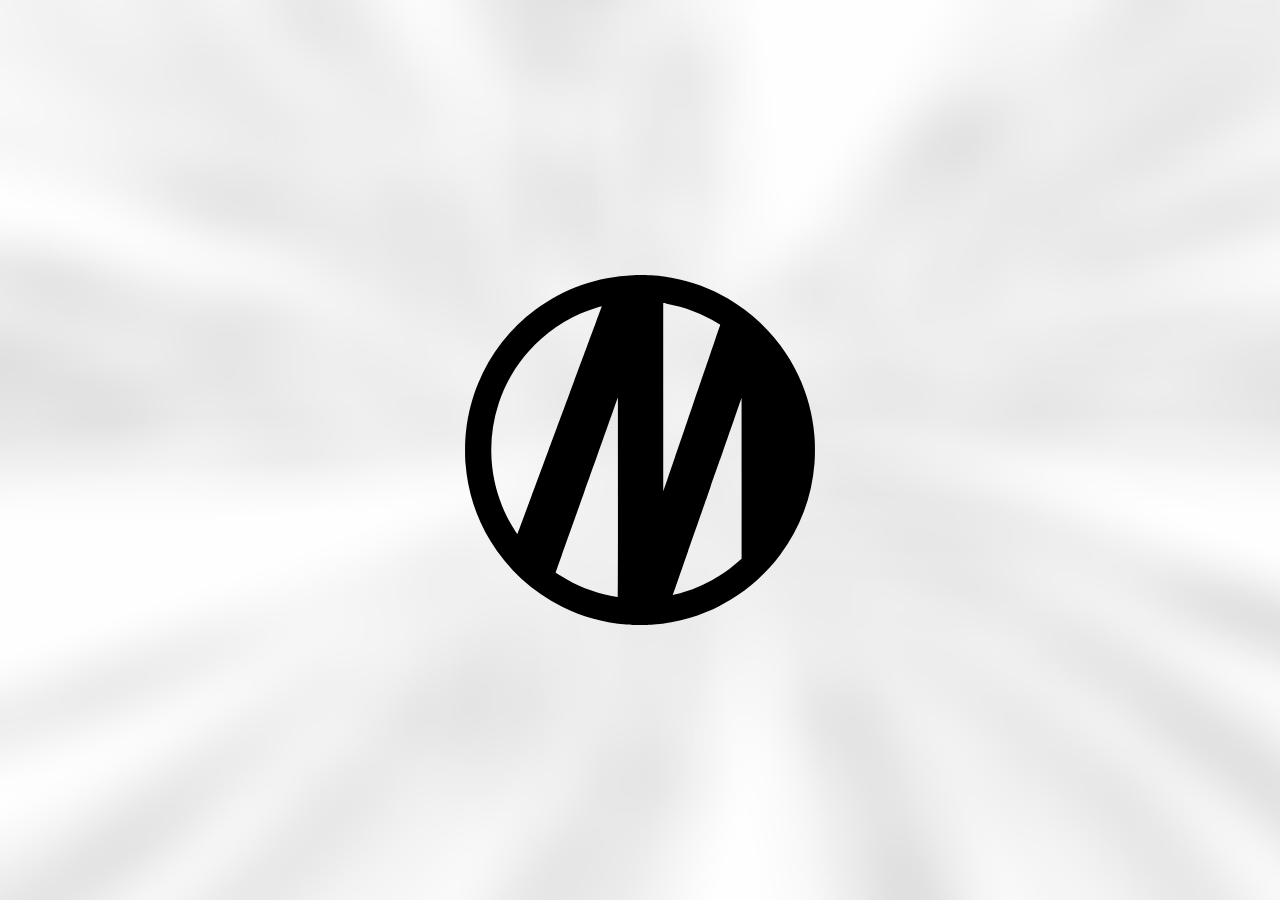
<file: index.html>
<!DOCTYPE html>
<html>

<head>

    <link rel="apple-touch-icon" sizes="180x180" href="./favicon/apple-touch-icon.png">
    <link rel="icon" type="image/png" sizes="32x32" href="./favicon/favicon-32x32.png">
    <link rel="icon" type="image/png" sizes="16x16" href="./favicon/favicon-16x16.png">
    <link rel="manifest" href="./favicon/site.webmanifest">

    <title>MUSIC PRODUCT</title>
    <meta name="description" content="" />
    <meta name="viewport" content="width=device-width, initial-scale=1.0, maximum-scale=1.0, user-scalable=no" />


    <!--[if lt IE 9]>
        <script src="http://html5shiv.googlecode.com/svn/trunk/html5.js"></script>
    <![endif]-->

    <link href='style.css' rel="stylesheet" type="text/css">

    <style>
        body {
            background-image: url(./assets/bg.gif);
            background-repeat: no-repeat;
            background-attachment: fixed;
            background-size: 105% 105%;
        }
        
        @font-face {
            font-family: Hel;
            src: url(./fonts/HelveticaNarrow.ttf);
        }
        
        * {
            font-family: Hel;
        }
        
        @font-face {
            font-family: HelB;
            src: url(./fonts/HELBOLD.ttf);
        }
        
        * {
            font-family: HelB;
        }
        
        .footer {
            position: fixed;
            left: 0;
            bottom: 0;
            width: 100%;
            color: black;
            text-align: center;
        }
        
        .center {
            margin: auto;
            width: 80%;
            border: 0px solid #FFFF00;
            padding: 0px;
            text-align: left;
        }
    </style>

</head>

<body>
    <center>
        <a href='home'>
            <img src='./assets/M.svg' class='portrait'>
        </a>
    </center>
</body>

</html>
</file>
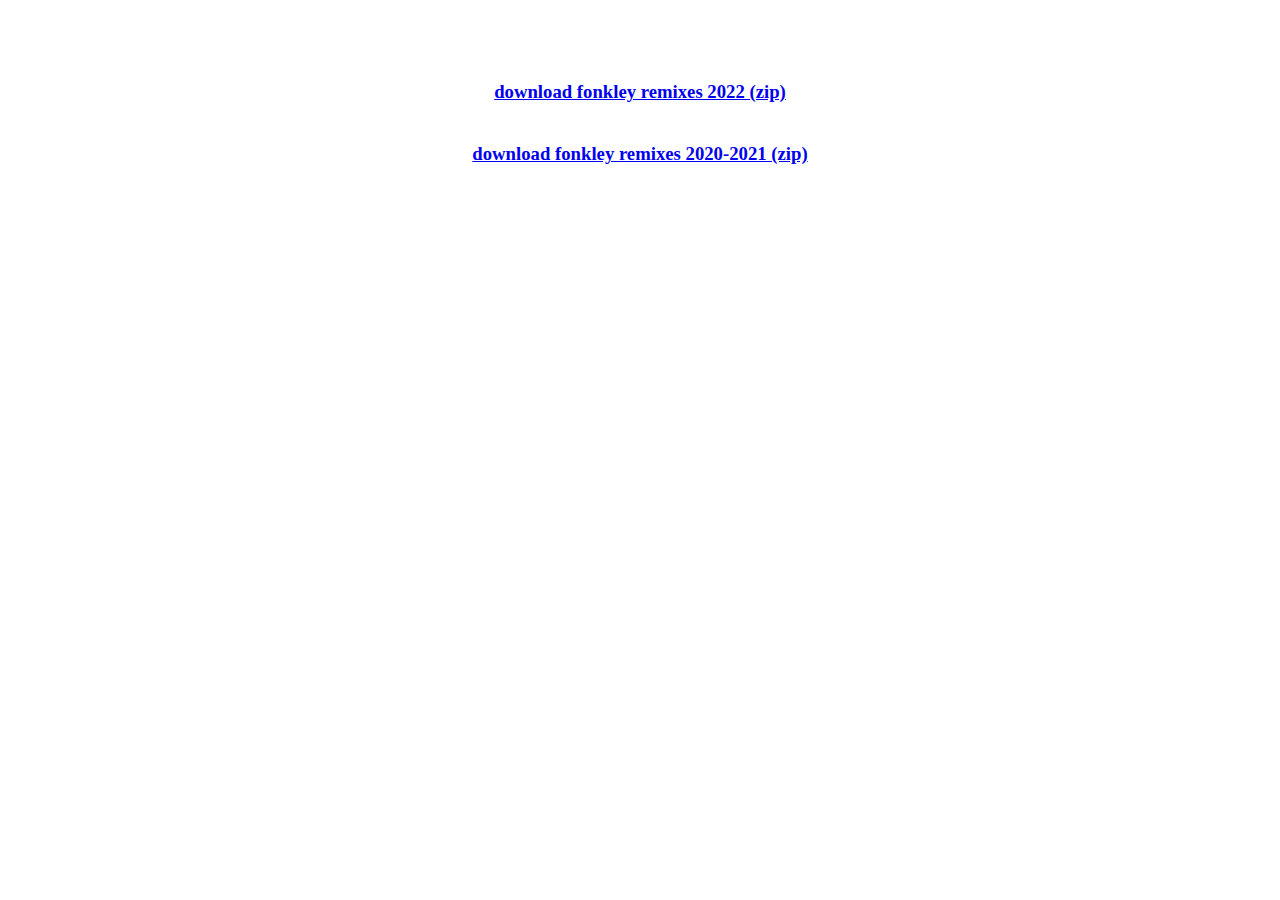
<file: random/downloadfonkleyremixes.html>
<!DOCTYPE html>
<html>
  <head>
    <meta charset="UTF-8">
    <meta name="viewport" content="width=device-width, initial-scale=1.0">
    <title>fonkley remixes</title>

  </head>
  <body style="background-image: url(https://musicproduct.info/assets/bg.gif);
background-repeat: no-repeat;
background-size: cover;
background-attachment: fixed; 
background-size: 100% 100%;
">
  <br>
  <br>
  <br>
<center>
  <h3> <a href="https://download1481.mediafire.com/nv6xxl7pjlwg/tvm9y38qmnkjbmd/Fonkley+-+REMIXES+2022.zip">download fonkley remixes 2022 (zip)</a>
<br> <br>
  <h3> <a href="https://download1476.mediafire.com/b52zkz3igisg/cfrw4sdf7aq6zfy/Fonkley+-+REMIXES+2020-2021.zip">download fonkley remixes 2020-2021 (zip)</a>
  </body>
</html>
</file>
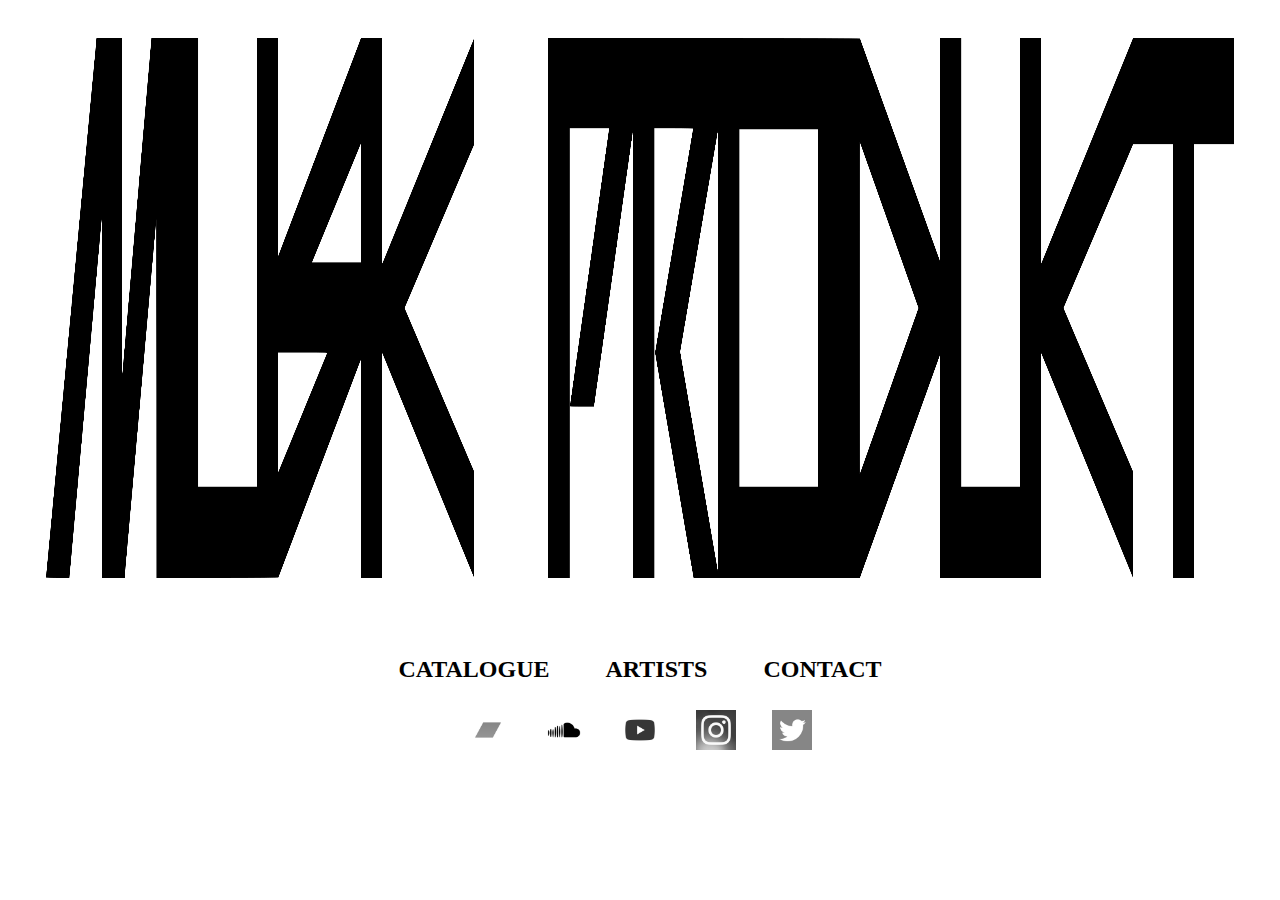
<file: root/musicproductMOCKUP.html>
<!doctype html>
      <!
            Designed by Fonkley Honeysett, 2023.
            (some CSS borrowed from https://eversince.gtb.sg/ for .portrait css) LOL!!!
      ->

<html>

<head>
      <link rel="stylesheet" href="./style.css">
      <title>MUSIC PRODUCT</title>
      <meta name="description" content="Music Product Official Website">
      <meta name="keywords" content="Music Product">
</head>

<body>

<div class="container">
      <img class="portrait" width="100%" height="100%" src="./music-product-min.png">
</div>

<div class="containerbttm">
      <center>
            <h2>
                        <div style="font-family:HelNow;">
                                    <a> CATALOGUE </a> <a style="padding-left: 50px; padding-right: 50px;"> ARTISTS </a> <a> CONTACT </a>
                              <br> <br>
                        </div>
                  <img style="filter: grayscale(100%);" src="./ICONbc.jpg" height="40">
                  <img style="padding-left: 30px; filter: invert(100%);" src="./ICONsc.jpg" height="40">
                  <img style="padding-left: 30px; filter: grayscale(100%);" src="./ICONyt.jpg" height="40">
                  <img style="padding-left: 30px; filter: grayscale(100%);" src="./ICONig.jpg" height="40">
                  <img style="padding-left: 30px; filter: grayscale(100%);" src="./ICONtw.jpg" height="40">
            </h2>
      </center>
</div>

</body>
</html>
</file>
<file: style.css>
a,abbr,acronym,address,applet,article,aside,audio,b,big,blockquote,body,canvas,caption,center,cite,code,dd,del,details,dfn,div,dl,dt,em,embed,fieldset,figcaption,figure,footer,form,h1,h2,h3,h4,h5,h6,header,hgroup,html,i,iframe,img,ins,kbd,label,legend,li,mark,menu,nav,object,ol,output,p,pre,q,ruby,s,samp,section,small,span,strike,strong,sub,summary,sup,table,tbody,td,tfoot,th,thead,time,tr,tt,u,ul,var,video{border:0;font:inherit;font-size:100%;margin:0;padding:0;vertical-align:baseline}article,aside,details,figcaption,figure,footer,header,hgroup,menu,nav,section{display:block}ol,ul{list-style:none}blockquote,q{quotes:none}blockquote:after,blockquote:before,q:after,q:before{content:'';content:none}table{border-collapse:collapse;border-spacing:0}*{box-sizing:border-box;-webkit-tap-highlight-color:transparent;-webkit-text-size-adjust:100%}img{-webkit-user-select:none;-moz-user-select:none;-ms-user-select:none;user-select:none;user-drag:none}.hidden{display:none!important}.hidden,.invisible{visibility:hidden}.embed-responsive{display:block;height:100%;overflow:hidden;padding:0;position:relative;width:100%}.embed-responsive .embed-responsive-item,.embed-responsive embed,.embed-responsive iframe,.embed-responsive object,.embed-responsive video{border:0;bottom:0;height:100%;left:0;position:absolute;top:0;width:100%}.embed-responsive-16by9{padding-bottom:56.25%}::-moz-selection{background:#000;color:#fff}::selection{background:#000;color:#fff}body{background:#fff;font-size:12px;line-height:14px;overflow:hidden}a,body{color:#000}a{text-decoration:none}a:active,a:hover,a:visited{color:#000}img{-webkit-transform:translateZ(0) scale(1);transform:translateZ(0) scale(1)}.portrait,img{-webkit-backface-visibility:hidden;backface-visibility:hidden}.portrait{left:50%;position:absolute;top:50%;-webkit-transform:translateZ(0);transform:translateZ(0);height:600px;width:350px;margin-top:-300px;margin-left:-175px;opacity:1;-webkit-transition:opacity 2s ease,-webkit-filter 2s ease;transition:opacity 2s ease,-webkit-filter 2s ease;-webkit-filter:brightness(1.04) blur(0);filter:brightness(1.04) blur(0);cursor:crosshair}@media (max-width:700px){.portrait{height:420px;width:245px;margin-top:-210px;margin-left:-122px}}@media (max-height:600px){.portrait{height:420px;width:245px;margin-top:-210px;margin-left:-122px}}.portrait:hover{opacity:0;-webkit-filter:brightness(10) blur(5px);filter:brightness(10) blur(5px);-webkit-transition:opacity 2s ease,-webkit-filter 2s ease;transition:opacity 2s ease,-webkit-filter 2s ease}.logo{-webkit-backface-visibility:hidden;backface-visibility:hidden;-webkit-transform:translateZ(0);transform:translateZ(0);position:absolute;width:200px;opacity:0;pointer-events:none}.logo.active{opacity:.3}@media (max-width:700px){.logo.active{opacity:0}}
</file>
<file: root/style.css>
body {
            background-image: url(https://musicproduct.info/assets/bg.gif);
            background-repeat: no-repeat;
            background-attachment: fixed;
            background-size: 105% 105%;
        }
.container {
  width: auto;
  height: 60vh;
  background: none;
  margin-top: 3%;
  margin-left: 3%;
  margin-right: 3%;
}
.containerbttm {
  width: auto;
  height: 20vh;
  margin-left: 3%;
  margin-top: 3%;
  margin-right: 3%;
  display:flex;
  align-items:center;
  justify-content:center;
}

.portrait {
    opacity: 1;
    -webkit-transition: opacity 2s ease,-webkit-filter 2s ease;
    transition: opacity 2s ease,-webkit-filter 2s ease;
    -webkit-filter: brightness(1.04) blur(0);
    filter: brightness(1.04) blur(0);
    cursor: crosshair;
}
.portrait:hover {
    opacity: 0;
    -webkit-filter: brightness(10) blur(5px);
    filter: brightness(10) blur(5px);
    -webkit-transition: opacity 2s ease,-webkit-filter 2s ease;
    transition: opacity 2s ease,-webkit-filter 2s ease;
    cursor: crosshair;
}
    @font-face {
        font-family: Helnow;
        src: url(https://musicproduct.info/fonts/HelveticaNowText-Regular.ttf);
    }
</file>
